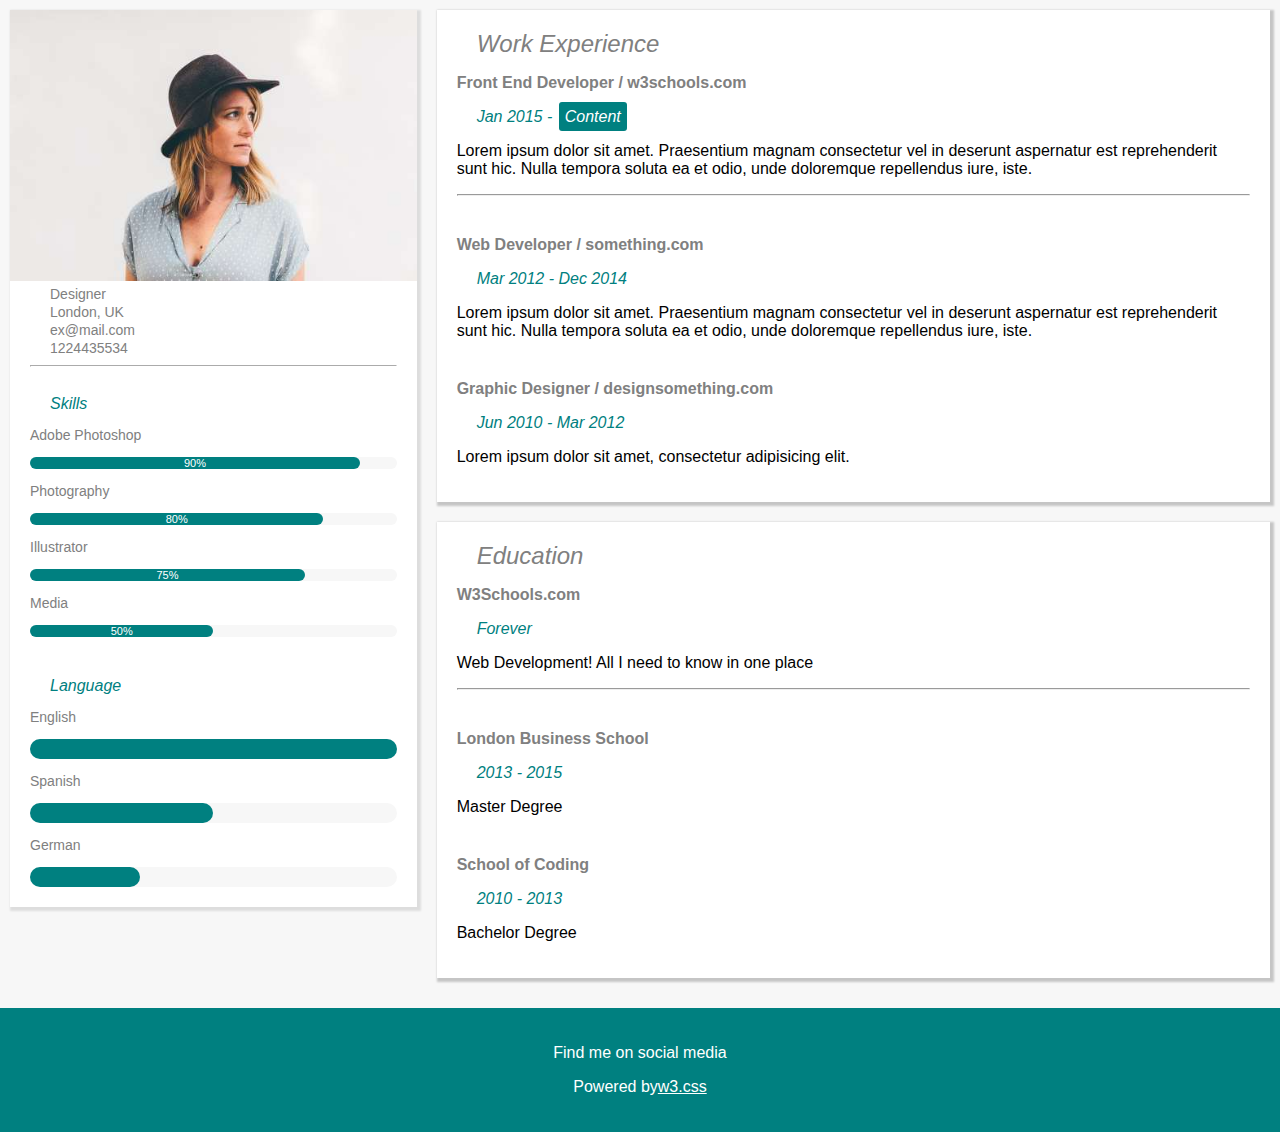
<file: CV/Index.html>
<!DOCTYPE html>
<html lang="en">
<head>
    <meta charset="UTF-8">
    <meta name="viewport" content="width=device-width, initial-scale=1.0">
    <meta http-equiv="X-UA-Compatible" content="ie=edge">
    <title>Document</title>
    <link rel="stylesheet" href="Style.css">
    <link rel="stylesheet" href="https://use.fontawesome.com/releases/v5.7.1/css/all.css" integrity="sha384-fnmOCqbTlWIlj8LyTjo7mOUStjsKC4pOpQbqyi7RrhN7udi9RwhKkMHpvLbHG9Sr" crossorigin="anonymous">
    <link rel="icon" type="image/png" href="/CV/Image/linkedin.png"/>
</head>
<body>
<div class="content">
    <!--column 30% section-->
    <div class="col-30">
        <div class="col-30-content">

            <!--personal description section-->
            <img src="/CV/Image/avatar_hat.jpg">
            <div class="personal-description">
                <div class="personal-description-icon">
                    <i class="fas fa-briefcase"></i><span>Designer</span><br>
                    <i class="fas fa-home"></i><span>London, UK</span><br>
                    <i class="fas fa-envelope"></i><span>ex@mail.com</span><br>
                    <i class="fas fa-phone"></i><span>1224435534</span><br>
                </div><hr style="border-color:#fff">
                </div>
            
            <!--skills section-->
            <div class="skills">
                <i class="fas fa-star-of-life"><span>Skills</span></i>
                <p>Adobe Photoshop</p>
                <div class="adobe-ps">
                    <div class="adobe-ps-fill">90%</div>
                </div>
                <p>Photography</p>
                <div class="photography">
                    <div class="photography-fill">80%</div>
                </div>
                <p>Illustrator</p>
                <div class="illustrator">
                    <div class="illustrator-fill">75%</div>
                </div>
                <p>Media</p>
                <div class="media">
                    <div class="media-fill">50%</div>
                </div>
            </div>
            
            <!--language section-->
            <div class="language">
                <i class="fas fa-globe-africa"><span>Language</span></i>
                <p>English</p>
                <div class="english">
                    <div class="english-fill"></div>
                </div>
                <p>Spanish</p>
                <div class="spanish">
                    <div class="spanish-fill"></div>
                </div>
                <p>German</p>
                <div class="german">
                    <div class="german-fill"></div>
                </div>
            </div>
        </div>
    </div>

    <!--column 70% section-->
    <div class="col-70">

        <!--work experience section-->
        <div class="work-experience">
            <i class="fas fa-briefcase"><span>Work Experience</span></i><br>
            <div class="section-one">
                <p class="title">Front End Developer / w3schools.com</p>
                <i class="far fa-calendar-alt"><span>Jan 2015 - <span style="background-color:teal; border-radius:3px; color: white; padding: 6px; margin-left: 2px;">Content</span></i>
                <p>Lorem ipsum dolor sit amet. Praesentium magnam consectetur vel in
                    deserunt aspernatur est reprehenderit sunt hic. Nulla tempora soluta
                    ea et odio, unde doloremque repellendus iure, iste.
                </p><hr>
            </div>

            <div class="section-two">
                <p class="title">Web Developer / something.com</p>
                <i class="far fa-calendar-alt"><span>Mar 2012 - Dec 2014</span></i>
                <p>Lorem ipsum dolor sit amet. Praesentium magnam consectetur vel in
                    deserunt aspernatur est reprehenderit sunt hic. Nulla tempora soluta
                    ea et odio, unde doloremque repellendus iure, iste.
                </p>
            </div>
            
            <div class="section-three">
                <p class="title">Graphic Designer / designsomething.com</p>
                <i class="far fa-calendar-alt"><span>Jun 2010 - Mar 2012</span></i>
                <p>Lorem ipsum dolor sit amet, consectetur adipisicing elit.
                </p>
            </div>
        </div>

        <!--education section-->
        <div class="education">
                <i class="fas fa-certificate"><span>Education</span></i><br></i>
                <div class="section-one">
                    <p class="title">W3Schools.com</p>
                    <i class="far fa-calendar-alt"><span>Forever</span></i>
                    <p>Web Development! All I need to know in one place</p><hr>
                </div>

                <div class="section-two">
                    <p class="title">London Business School</p>
                    <i class="far fa-calendar-alt"><span>2013 - 2015</span></i>
                    <p>Master Degree</p>
                </div>
                
                <div class="section-three">
                    <p class="title">School of Coding</p>
                    <i class="far fa-calendar-alt"><span>2010 - 2013</span></i>
                    <p>Bachelor Degree</p>
                </div>
            </div>
    </div>

</div>

<!--footer section-->
<footer>
    <p>Find me on social media</p>
    <div class="icon-box">
        <i class="fab fa-facebook-square"></i>
        <i class="fab fa-instagram" ></i>
        <i class="fab fa-snapchat"></i>
        <i class="fab fa-youtube"></i>
        <i class="fab fa-twitter"></i>
        <i class="fab fa-linkedin-in"></i>
    </div>
    <p>Powered by<a href="https://www.w3schools.com/w3css/tryw3css_templates_cv.htm" style="color:white">w3.css</a></p>
</footer>

    
</body>
</html>
</file>
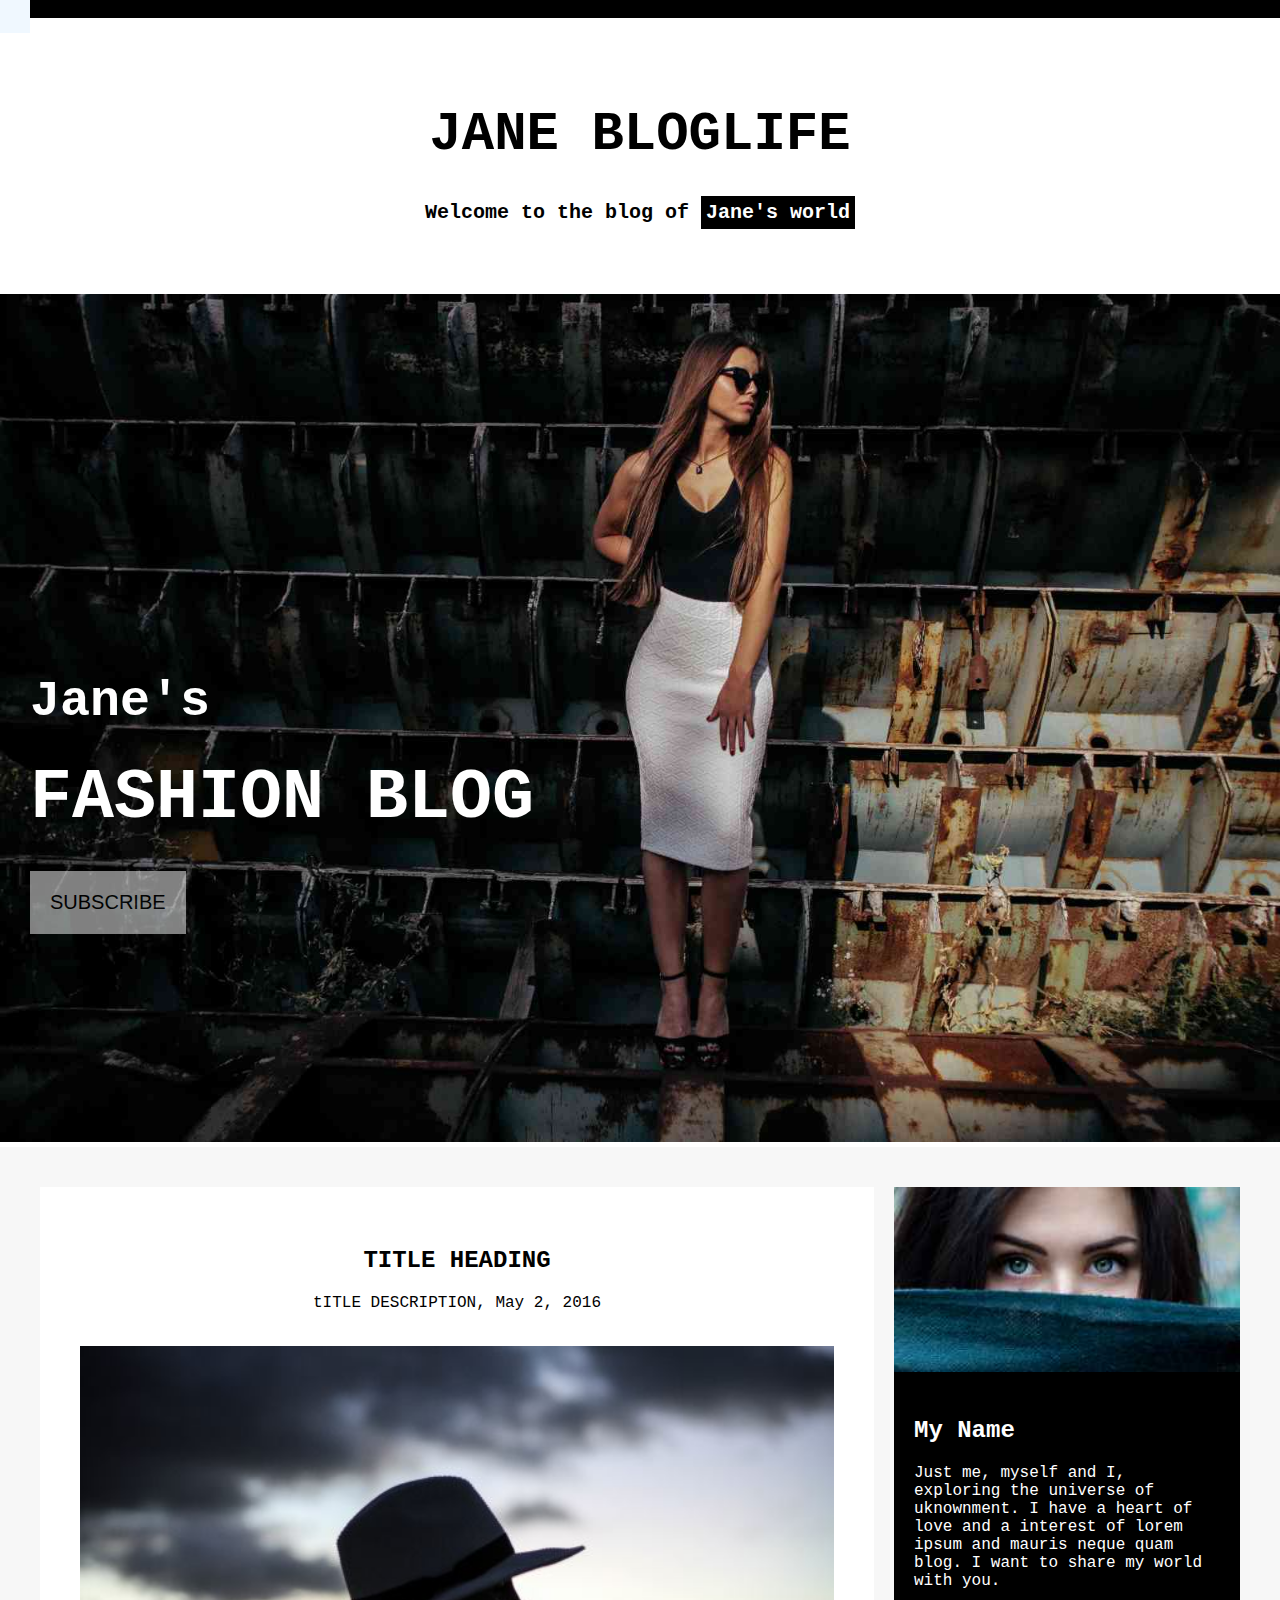
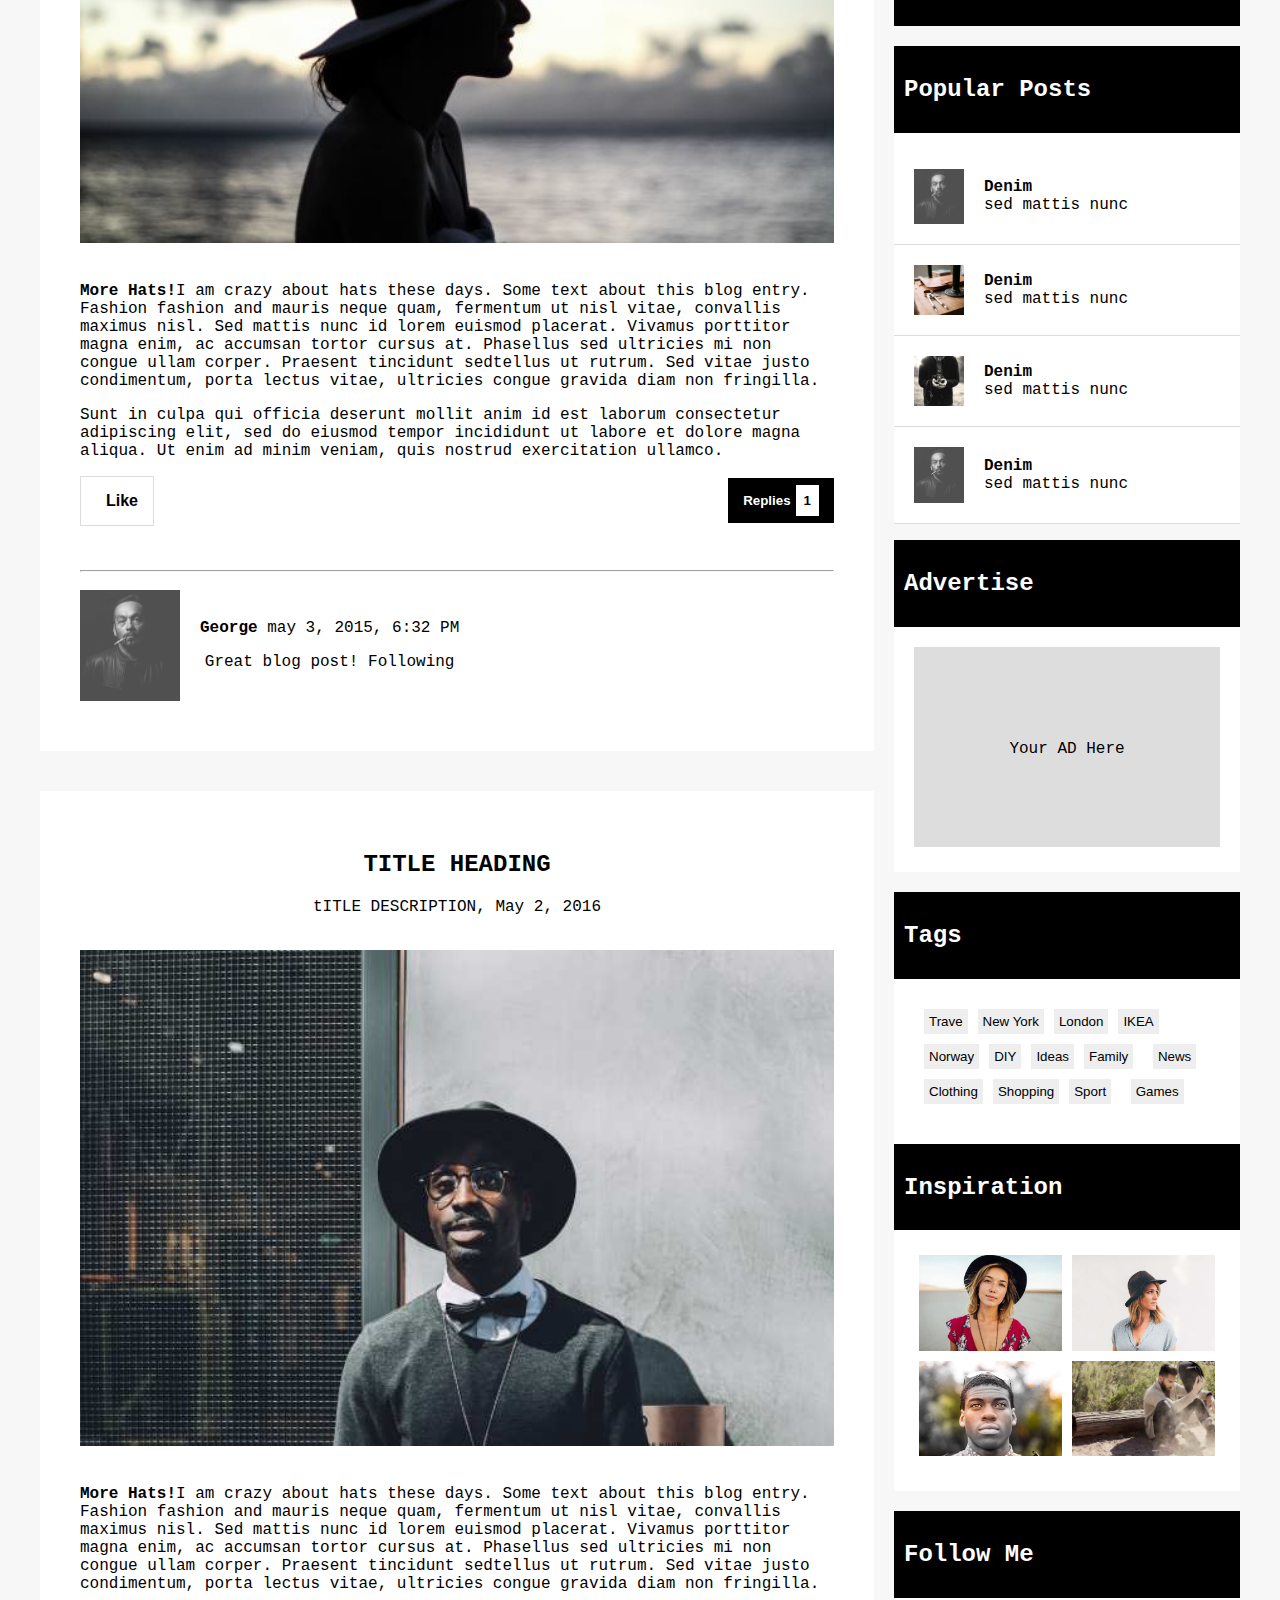
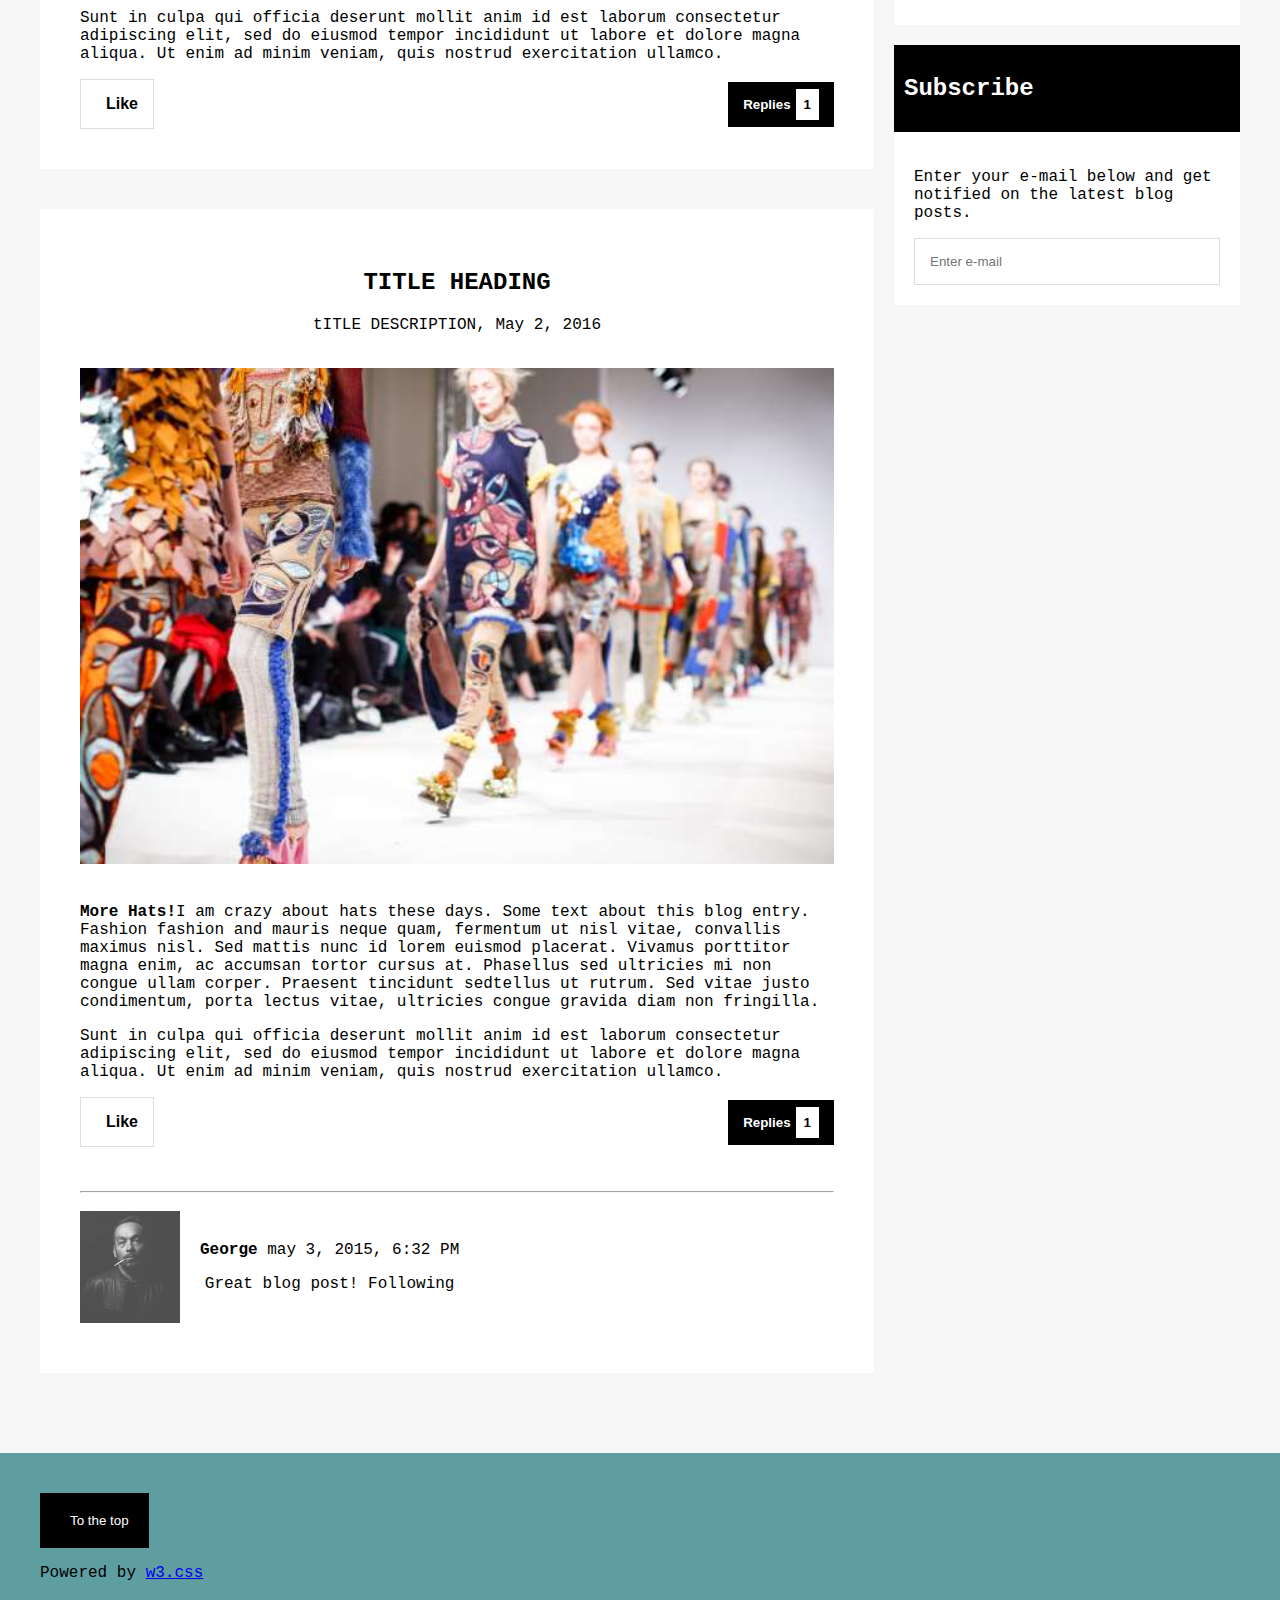
<file: Fashion Blog/Index.html>
<!DOCTYPE html>
<html lang="en">
<head>
    <meta charset="UTF-8">
    <meta name="viewport" content="width=device-width, initial-scale=1.0">
    <meta http-equiv="X-UA-Compatible" content="ie=edge">
    <title>Document</title>
    <link rel="stylesheet" href="Style.css">
    <link rel="stylesheet" href="https://use.fontawesome.com/releases/v5.7.1/css/all.css" integrity="sha384-fnmOCqbTlWIlj8LyTjo7mOUStjsKC4pOpQbqyi7RrhN7udi9RwhKkMHpvLbHG9Sr" crossorigin="anonymous">
</head>
<body>

<!--top menu section-->
<div class="top menu" id="menu">
    <i class="fab fa-facebook-square"></i>
    <i class="fab fa-instagram" ></i>
    <i class="fab fa-snapchat"></i>
    <i class="fab fa-youtube"></i>
    <i class="fab fa-twitter"></i>
    <i class="fab fa-linkedin-in"></i>
    <i class="fas fa-search"></i>        
</div>

<!--content section-->
<div class="content">
    
    <!--header section-->
    <div class="header">
        <h1>JANE BLOGLIFE</h1>
        <p>Welcome to the blog of <span class="highlight">Jane's world</span></p>
    </div>

    <!--hero image section-->
    <div class="hero-image">
        <img src="/Fashion Blog/Image/jane.jpg">
        <div class="hero-titr">
            <h2>Jane's</h2>
            <h1>FASHION BLOG</h1>
            <button>SUBSCRIBE</button>
        </div>
    </div>

    <!--column section-->
    <div class="content-row">
        <div class="col-1">
            <div class="card">
                <h2>TITLE HEADING</h2>
                <P>tITLE DESCRIPTION, May 2, 2016</P><br>
                <img src="/Fashion Blog/Image/girl_hat.jpg"><br><br>
                <p class="sub-description"><b>More Hats!</b>I am crazy about hats these days. Some text about this blog entry. Fashion fashion and mauris neque quam, fermentum ut nisl vitae, convallis maximus nisl. Sed mattis nunc id lorem euismod placerat. Vivamus porttitor magna enim, ac accumsan tortor cursus at. Phasellus sed ultricies mi non congue ullam corper. Praesent tincidunt sedtellus ut rutrum. Sed vitae justo condimentum, porta lectus vitae, ultricies congue gravida diam non fringilla.</p>
                <p class="sub-description">Sunt in culpa qui officia deserunt mollit anim id est laborum consectetur adipiscing elit, sed do eiusmod tempor incididunt ut labore et dolore magna aliqua. Ut enim ad minim veniam, quis nostrud exercitation ullamco.</p>
                <div class="subtitle">
                    <button class="like-button"><i class="fas fa-thumbs-up"></i>Like</button>
                    <button class="comment-button">Replies<span class="span2">1</span></button>
                </div><br><br><hr>
                    <div class="comment">
                        <img class="comment-image" src="/Fashion Blog/Image/avatar_smoke.jpg">
                        <span>
                            <p><b>George</b> may 3, 2015, 6:32 PM</p>
                            <p>Great blog post! Following</p>
                        </span>
                    </div>
            </div>

            <div class="card">
                <h2>TITLE HEADING</h2>
                <P>tITLE DESCRIPTION, May 2, 2016</P><br>
                <img src="/Fashion Blog/Image/man_hat.jpg"><br><br>
                <p class="sub-description"><b>More Hats!</b>I am crazy about hats these days. Some text about this blog entry. Fashion fashion and mauris neque quam, fermentum ut nisl vitae, convallis maximus nisl. Sed mattis nunc id lorem euismod placerat. Vivamus porttitor magna enim, ac accumsan tortor cursus at. Phasellus sed ultricies mi non congue ullam corper. Praesent tincidunt sedtellus ut rutrum. Sed vitae justo condimentum, porta lectus vitae, ultricies congue gravida diam non fringilla.</p>
                <p class="sub-description">Sunt in culpa qui officia deserunt mollit anim id est laborum consectetur adipiscing elit, sed do eiusmod tempor incididunt ut labore et dolore magna aliqua. Ut enim ad minim veniam, quis nostrud exercitation ullamco.</p>
                <div class="subtitle">
                    <button class="like-button"><i class="fas fa-thumbs-up"></i>Like</button>
                    <button class="comment-button">Replies<span class="span2">1</span></button>
                </div>
            </div>

            <div class="card">
                <h2>TITLE HEADING</h2>
                <P>tITLE DESCRIPTION, May 2, 2016</P><br>
                <img src="/Fashion Blog/Image/runway.jpg"><br><br>
                <p class="sub-description"><b>More Hats!</b>I am crazy about hats these days. Some text about this blog entry. Fashion fashion and mauris neque quam, fermentum ut nisl vitae, convallis maximus nisl. Sed mattis nunc id lorem euismod placerat. Vivamus porttitor magna enim, ac accumsan tortor cursus at. Phasellus sed ultricies mi non congue ullam corper. Praesent tincidunt sedtellus ut rutrum. Sed vitae justo condimentum, porta lectus vitae, ultricies congue gravida diam non fringilla.</p>
                <p class="sub-description">Sunt in culpa qui officia deserunt mollit anim id est laborum consectetur adipiscing elit, sed do eiusmod tempor incididunt ut labore et dolore magna aliqua. Ut enim ad minim veniam, quis nostrud exercitation ullamco.</p>
                <div class="subtitle">
                    <button class="like-button"><i class="fas fa-thumbs-up"></i>Like</button>
                    <button class="comment-button">Replies<span class="span2">1</span></button>
                </div><br><br><hr>
                    <div class="comment">
                        <img class="comment-image" src="/Fashion Blog/Image/avatar_smoke (1).jpg">
                        <span>
                            <p><b>George</b> may 3, 2015, 6:32 PM</p>
                            <p>Great blog post! Following</p>
                        </span>
                    </div>
            </div>
        </div>

        <!--column 2 section-->
        <div class="col-2">
            <div class="my-name">
                <img src="/Fashion Blog/Image/avatar_girl2.jpg">
                <div class="sub">
                    <h2>My Name</h2>
                    <p>Just me, myself and I, exploring the universe of uknownment. I have a heart of love and a interest of lorem ipsum and mauris neque quam blog. I want to share my world with you.</p>
                </div>
            </div>
            <!--popular post section-->
            <div class="popular-posts">
                <div class="title"><h2>Popular Posts</h2></div>
                <ul>
                    <li><img src="/Fashion Blog/Image/avatar_smoke.jpg"><span><b>Denim</b><br>sed mattis nunc</span></li>
                    <li><img src="/Fashion Blog/Image/workshop.jpg"><span><b>Denim</b><br>sed mattis nunc</span></li>
                    <li><img src="/Fashion Blog/Image/bandmember.jpg"><span><b>Denim</b><br>sed mattis nunc</span></li>
                    <li><img src="/Fashion Blog/Image/avatar_smoke.jpg"><span><b>Denim</b><br>sed mattis nunc</span></li>
                </ul>
            </div>

            <!--advertise section-->
            <div class="advertise">
                <div class="title">
                    <h2>Advertise</h2>
                </div>
                <div class="ad-image">
                    <p>Your AD Here</p>
                </div>
            </div>

            <!--tags section-->
            <div class="tags">
                <div class="title"><h2>Tags</h2></div>
                <div class="tags-btn">
                    <button>Trave</button><button>New York</button><button>London</button><button>IKEA</button>
                    <button>Norway</button><button>DIY</button><button>Ideas</button><button>Family</button>
                    <button>News</button><button>Clothing</button><button>Shopping</button><button>Sport</button>
                    <button>Games</button>
                </div>
            </div>

            <!--inspiration section-->
            <div class="inspiration">
                <div class="title"><h2>Inspiration</h2></div>
                <div class="images">
                    <div class="images-col">
                        <img src="/Fashion Blog/Image/team1.jpg">
                        <img src="/Fashion Blog/Image/team4.jpg">
                    </div>
                    <div class="images-col">
                        <img src="/Fashion Blog/Image/avatar_hat.jpg">
                        <img src="/Fashion Blog/Image/jeans.jpg">
                    </div>
                </div>
            </div>

            <!--follow me section-->
            <div class="follow-me">
                <div class="title"><h2>Follow Me</h2></div>
                <div class="icon-box">
                    <i class="fab fa-facebook-square"></i>
                    <i class="fab fa-instagram" ></i>
                    <i class="fab fa-snapchat"></i>
                    <i class="fab fa-youtube"></i>
                    <i class="fab fa-twitter"></i>
                    <i class="fab fa-linkedin-in"></i>
                </div>
            </div>

            <!--subscribe section-->
            <div  class="subscribe">
                <div class="title"><h2>Subscribe</h2></div>
                <div class="subscribe-content">
                    <p>Enter your e-mail below and get notified on the latest blog posts.</p>
                    <input type="email" placeholder="Enter e-mail">
                </div>
            </div>
        </div>
    </div> 
</div>

<!--footer section-->
<footer>
    <a href="#menu"><button><i class="fas fa-sort-up"></i> To the top</button></a>
    <p>Powered by <a href="#https://www.w3schools.com/w3css/tryw3css_templates_fashion_blog.htm#">w3.css</a></p>
</footer>


</body>
</html>
</file>
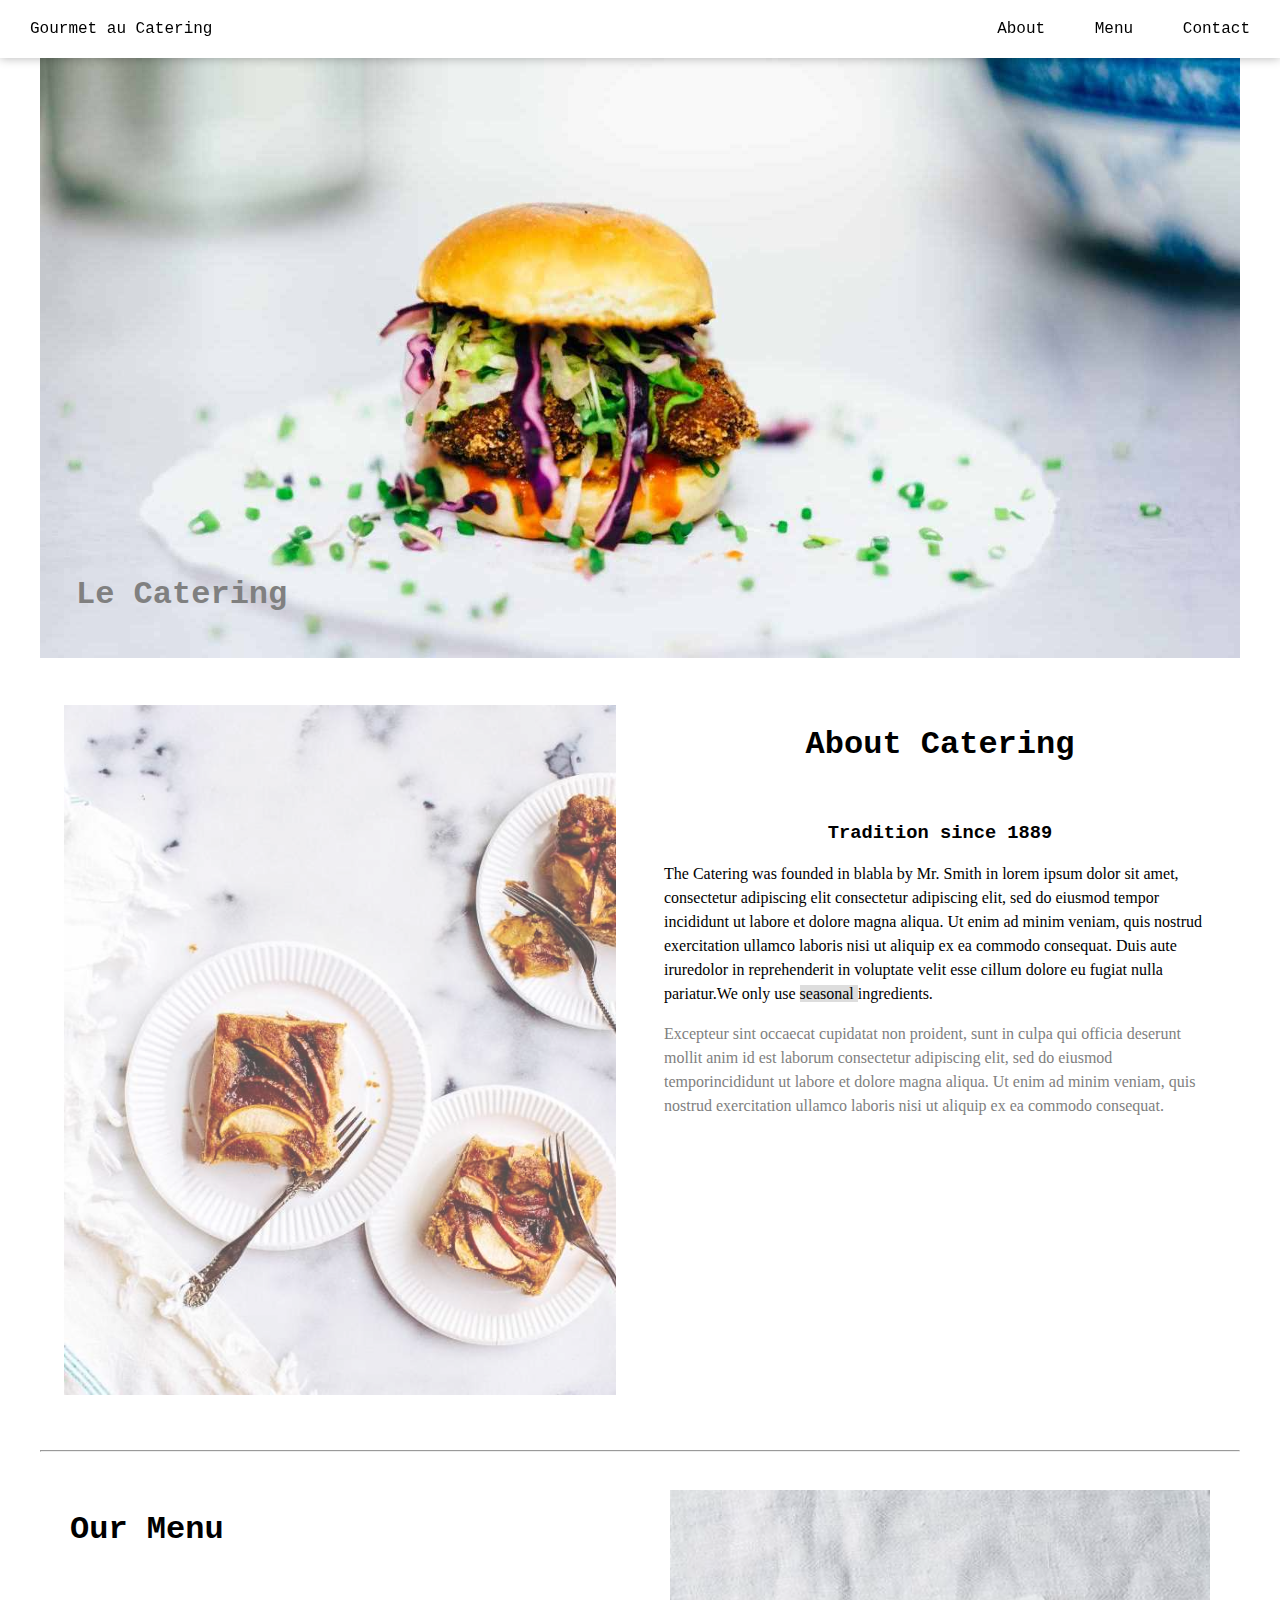
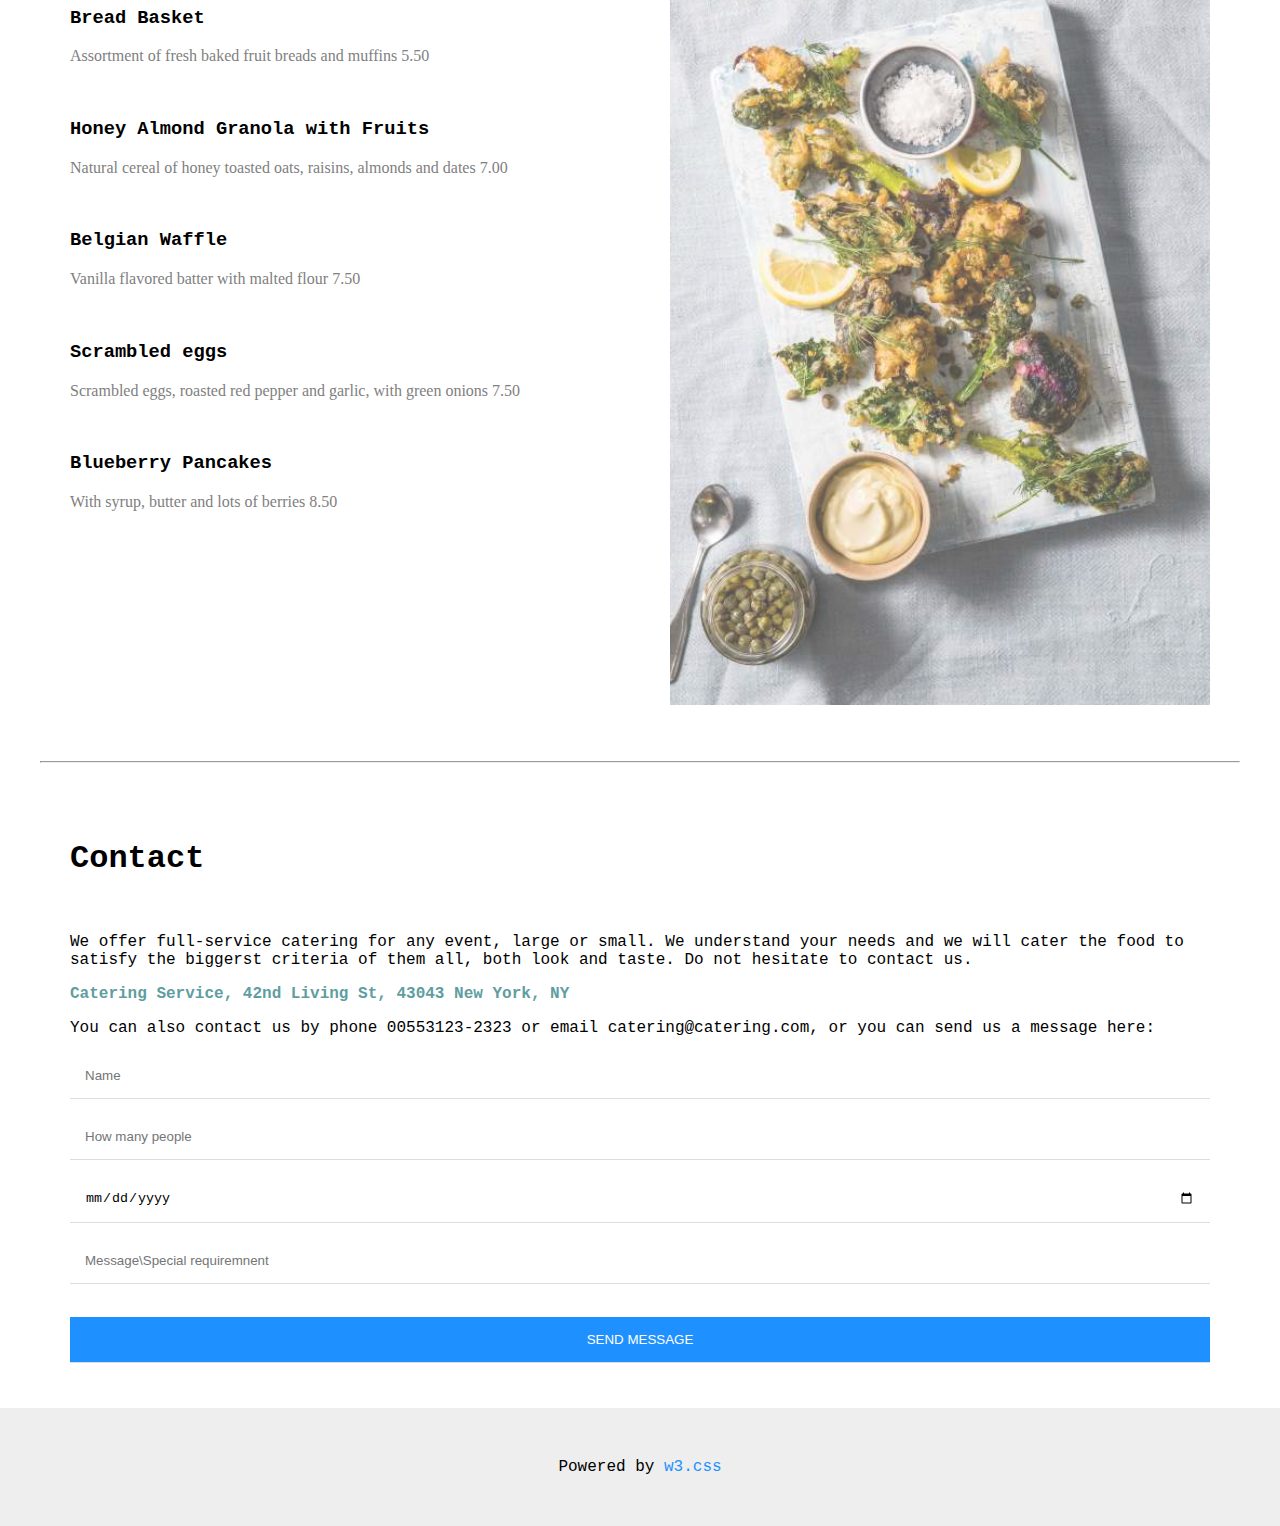
<file: Gourmet Catering/Index.html>
<!DOCTYPE html>
<html lang="en">
<head>
    <meta charset="UTF-8">
    <meta name="viewport" content="width=device-width, initial-scale=1.0">
    <meta http-equiv="X-UA-Compatible" content="ie=edge">
    <title>Document</title>
    <link rel="stylesheet" href="Style.css">
</head>
<body>

<!--header section-->
<div class="header" id="header">
    <a href="#header">Gourmet au Catering</a>
    <div class="right-header">
        <a href="#about">About</a>
        <a href="#menu">Menu</a>
        <a href="#contact">Contact</a>
    </div>
</div>

<!--hero section-->
<div class="hero">
    <div class="hero-image">
        <img src="/Gourmet Catering/Image/hamburger.jpg">
        <div class="hero-title">
            <p>Le Catering</p>
        </div>
    </div>
</div><br>

<div class="content">

    <!--about section-->
    <div class="about" id="about">
        <div class="about-image">
            <img src="/Gourmet Catering/Image/tablesetting2.jpg">
        </div>
        <div class="about-text">
            <h1>About Catering</h1><br>
            <h3>Tradition since 1889</h3>
            <p>The Catering was founded in blabla by Mr. Smith in lorem ipsum dolor
                sit amet, consectetur adipiscing elit consectetur adipiscing elit,
                sed do eiusmod tempor incididunt ut labore et dolore magna aliqua.
                Ut enim ad minim veniam, quis nostrud exercitation ullamco laboris
                nisi ut aliquip ex ea commodo consequat. Duis aute iruredolor in
                reprehenderit in voluptate velit esse cillum dolore eu fugiat nulla
                pariatur.We only use <span style="background-color:#ddd">seasonal </span>ingredients.
            </p>
            <p class="gray-paragraph" style="color:gray">Excepteur sint occaecat cupidatat non proident, sunt in culpa qui
                officia deserunt mollit anim id est laborum consectetur adipiscing
                elit, sed do eiusmod temporincididunt ut labore et dolore magna
                aliqua. Ut enim ad minim veniam, quis nostrud exercitation ullamco
                laboris nisi ut aliquip ex ea commodo consequat.
            </p>
        </div>
    </div><br>
    <hr>
    <!--menu section-->
    <div class="menu" id="menu">
        <div class="menu-text">
            <h1>Our Menu</h1><br>
            <h3>Bread Basket</h3>
            <p style="color:gray">Assortment of fresh baked fruit breads and muffins 5.50</p><br>
            <h3>Honey Almond Granola with Fruits</h3>
            <p style="color:gray">Natural cereal of honey toasted oats, raisins, almonds and dates 7.00</p><br>
            <h3>Belgian Waffle</h3>
            <p style="color:gray">Vanilla flavored batter with malted flour 7.50</p><br>
            <h3>Scrambled eggs</h3>
            <p style="color:gray">Scrambled eggs, roasted red pepper and garlic, with green onions 7.50</p><br>
            <h3>Blueberry Pancakes</h3>
            <p style="color:gray">With syrup, butter and lots of berries 8.50</p>
        </div>
        <div class="menu-image">
                <img src="/Gourmet Catering/Image/tablesetting.jpg">
        </div>
    </div><br><hr><br>

    <!--contact section-->
    <div class="contact" id="contact">
        <h1>Contact</h1><br>
        <p>We offer full-service catering for any event, large or small.
            We understand your needs and we will cater the food to satisfy
            the biggerst criteria of them all, both look and taste. Do not
            hesitate to contact us.
        </p>
        <p style="color:cadetblue"><b>Catering Service, 42nd Living St,
            43043 New York, NY
        </b></p>
        <p>You can also contact us by phone 00553123-2323 or email catering@catering.com,
            or you can send us a message here:
        </p>
        <form>
            <input type="text" placeholder="Name">
            <input type="number" placeholder="How many people">
            <input type="date" value="11/16/2017 .8:00 PM">
            <input type="text" name="Message" placeholder="Message\Special requiremnent"><br><br>
            <input type="submit" name="Send Message" value="SEND MESSAGE">
        </form>
    </div>
</div>

<!--footer section-->
<footer>
    Powered by<a href="https://www.w3schools.com/w3css"> w3.css</a>
</footer>

</body>
</html>
</file>
<file: CV/Style.css>
* {
    box-sizing: border-box;
}
body {
    margin: 0px;
    background-color: #f7f7f7;
    font-family: -apple-system, BlinkMacSystemFont, 'Segoe UI', Roboto, Oxygen, Ubuntu, Cantarell, 'Open Sans', 'Helvetica Neue', sans-serif;
}
.content {
    max-width:1300px;
    margin: 0px auto;
    display: flex;
    flex-flow: wrap;
}

/* column 30% section */
.col-30 {
    flex: 33.33333%;
    max-width: 33.33333%;
    float: left;
    padding: 10px;
}
.col-30-content {
    max-width: 100%;;
    background-color: white;
    box-shadow: 2px 2px 2px 2px rgba(0, 0, 0, .1);
}
.col-30-content img {
    width: 100%;
}

/* personal description section */
.personal-description {
    padding: 0px 20px; 
}
.personal-description , .skills, .language {
    color: gray;
}
.personal-description i {
    color: teal;
    margin-bottom: 15px;
}
.personal-description span {
    color: gray;
    margin-left: 20px;
    font-size: 0.875rem;
}


/* skills section */
.skills {
    padding: 20px;
}
.skills i {
    color: teal;
}
.skills p {
    font-size: 0.875rem;
}
.skills span {
    margin-left: 20px;
}

/* photoshop section */
.skills .adobe-ps {
    background-color: #f7f7f7;
    border-radius: 40px;
    width: 100%;
    color: white;
    font-size: 	0.6875rem;
    text-align: center;
}
.skills .adobe-ps .adobe-ps-fill {
    background-color: teal;
    border-radius: 40px;
    width: 90%;
}

/* photography section */
.skills .photography {
    background-color: #f7f7f7;
    border-radius: 40px;
    width: 100%;
    color: white;
    font-size: 	0.6875rem;
    text-align: center;
}
.skills .photography .photography-fill {
    background-color: teal;
    border-radius: 40px;
    width: 80%;
}

/* illustrator section */
.skills .illustrator {
    background-color: #f7f7f7;
    border-radius: 40px;
    width: 100%;
    color: white;
    font-size: 	0.6875rem;
    text-align: center;
}
.skills .illustrator .illustrator-fill {
    background-color: teal;
    border-radius: 40px;
    width: 75%;
}

/* media section */
.skills .media {
    background-color: #f7f7f7;
    border-radius: 40px;
    width: 100%;
    color: white;
    font-size: 	0.6875rem;
    text-align: center;
}
.skills .media .media-fill {
    background-color: teal;
    border-radius: 40px;
    width: 50%;
}

/* language section */
.language {
    padding: 20px;
}
.language i {
    color: teal;
}
.language p {
    font-size: 0.875rem;
}
.language span {
    margin-left: 20px;
}

.language .english {
    background-color: #f7f7f7;
    border-radius: 40px;
    width: 100%;
    color: white;
    font-size: 	0.6875rem;
    text-align: center;
}
.language .english .english-fill {
    background-color: teal;
    border-radius: 40px;
    max-width: 100%;
    padding: 10px;  
}
.language .spanish {
    background-color: #f7f7f7;
    border-radius: 40px;
    width: 100%;
    color: white;
    font-size: 	0.6875rem;
    text-align: center;
}
.language .spanish .spanish-fill {
    background-color: teal;
    border-radius: 40px;
    width: 50%;
    padding: 10px;  
}
.language .german {
    background-color: #f7f7f7;
    border-radius: 40px;
    width: 100%;
    color: white;
    font-size: 	0.6875rem;
    text-align: center;
}
.language .german .german-fill {
    background-color: teal;
    border-radius: 40px;
    width: 30%;
    padding: 10px;  
}

/* column 70 section */
.col-70 {
    flex: 66.66666%;
    max-width: 66.66666%;
    padding: 10px;
}

/* work experience section */
.work-experience {
    max-width: 100%;;
    background-color: white;
    padding: 20px;
    box-shadow: 2px 2px 2px 2px rgba(0, 0, 0, .2);
    margin-bottom: 20px;
}
.col-70 .work-experience i {
    color: teal;
}
.col-70 .work-experience i.fa-briefcase {
    font-size: 1.5rem;
    margin-bottom: 30px;
}
.col-70 .work-experience i.fa-briefcase span {
    font-size: 	1.5rem;
    color: gray;
}
.col-70 .work-experience span {
    margin-left: 20px;
}
.col-70 .work-experience .title {
    font-weight: bold;
    color: gray;
}
.col-70 .work-experience .section-one {
    margin-bottom: 40px;
}
.col-70 .work-experience .section-two {
    margin-bottom: 40px;
}

/* wducation section */
.education {
    max-width: 100%;;
    background-color: white;
    padding: 20px;
    box-shadow: 2px 2px 2px 2px rgba(0, 0, 0, .2);
    margin-bottom: 20px;
}
.col-70 .education i {
    color: teal;
}
.col-70 .education i.fa-certificate {
    font-size: 1.5rem;
    margin-bottom: 30px;
}
.col-70 .education i.fa-certificate span {
    font-size: 	1.5rem;
    color: gray;
}
.col-70 .education span {
    margin-left: 20px;
}
.col-70 .education .title {
    font-weight: bold;
    color: gray;
}
.col-70 .education .section-one {
    margin-bottom: 40px;
}
.col-70 .education .section-two {
    margin-bottom: 40px;
}

/* footer section */
footer {
    color: white;
    text-align: center;
    padding: 20px;
    background-color: teal;
}

/* responsive section */
@media (max-width: 560px) {
    .col-30 , .col-70 {
        flex: 100%;
        max-width: 100%;
    }
}
</file>
<file: Fashion Blog/Style.css>
* {
    box-sizing: border-box;
}

body {
    margin: 0;
    font-family: 'Courier New', Courier, monospace;
    background-color: #f7f7f7;
}

/* top header section */
.top {
    background-color: black;
}
.menu i {
    padding: 15px 15px;
    color: white;
}
.fa-search {
    float: right;
}
i:hover {
    background-color: aliceblue;
    color: black;
    cursor: pointer;
}
@media (max-width: 700px) {
    .top {
        display: none;
    }
}

.content {
    max-width: 1800px;
    margin: 0 auto;
}

/* header section */
.header {
    text-align: center;
    padding: 50px;
    background-color: white;
}
.header h1 {
    font-size: 54px;
}
.header p {
    font-size: 20px;
    font-weight: bold;
}
.header span {
    background-color: black;
    color: white;
    padding: 5px;
}

/* hero image section */
.hero-image {
    max-width: 100%;
    background-color: white;
    position: relative;
}
.hero-image img {
    width: 100%;
}
.hero-image .hero-titr {
    color: white; 
    position: absolute;
    left: 30px;
    top: 40%;
    line-height: 50px;
}
.hero-titr h2{
    font-size:50px;
}
.hero-titr h1 {
    font-size: 70px;
    font-weight: bolder;
}
.hero-titr button{
    background-color: white;
    opacity: .5;
    color: black;
    padding: 20px;
    border: none;
    font-size: 20px;
    margin-top: 0px;
}
@media (max-width: 700px) {
    .hero-titr h1 {
        display: none;
    }
}

/* column section */
/* column 1 */
.content-row {
    display: flex;
    flex-flow: wrap;
    margin: 0px auto;
    padding: 30px;
}
.col-1 {
    flex: 70%;
    max-width: 70%;
    text-align: center;
    padding: 10px;
}
.card {
    background-color: white;
    padding: 40px;
    margin-bottom: 40px;
    display: block;
}
.card img {
    width: 100%;
}
.sub-description {
    text-align: left;
}
.subtitle {
    display: flex;
    align-items: center;
}
.card .like-button {
    float: left;
    background-color: white;
    border: 1px solid #ddd;
    text-align: center;
    font-size: 16px;
    font-weight: bold;
    padding: 15px;
}
.card button i {
    color: black;
    padding: 0px 5px;
}
.card .comment-button {
    background-color: black;
    color: white;
    font-weight: bold;
    padding: 15px;
    border: none;
    text-align: center;
    margin-left: auto;
}
.card .span2 {
    background-color: white;
    color: black;
    padding: 8px;
    margin-left: 5px;
}
.comment {
    display: flex;
    align-items: center;
    padding: 10px 0px;
}
.comment img {
    width: 100px;
}
.comment span {
    margin-left: 20px;
}
hr {
    border-color: #f7f7f7;
}

/* column 2 section */
/* my name section */
.col-2 {
    flex: 30%;
    max-width: 30%;
    padding: 10px;
}
.col-2 .my-name {
    background-color: black;
    color: white;
    margin-bottom: 20px;
}
.col-2 img {
    width: 100%;
}
.col-2 .my-name .sub {
    padding: 20px;
}

/* popular posts section */
.col-2 .popular-posts {
    background-color: white;
}
.col-2 .title {
    background-color: black;
    color: white;
    padding: 10px;
}
.col-2 .popular-posts ul {
    list-style-type: none;
    padding-left: 0;
}
.col-2 .popular-posts li {
    padding: 20px;
    display: flex;
    align-items: center;
    border-bottom: 1px solid #ddd;
}
.col-2 .popular-posts img {
    width: 50px;
}
.col-2 .popular-posts span {
    margin-left: 20px;
}

/* advertise section */
.col-2 .advertise {
    background-color: white;
    padding-bottom: 5px;
    margin-bottom: 20px;
}
.col-2 .advertise .ad-image {
    background-color: #ddd;
    max-width: 100%;
    height: 200px;
    text-align: center;
    margin: 20px;
    position: relative;
}
.col-2 .advertise .ad-image p {
    position: absolute;
    left: 50%;
    top: 43%;
    transform: translate(-50%, -50%);
}

/* tags section */
.col-2 .tags {
    background-color: white;
    padding-bottom: 20px;
}
.col-2 .tags .tags-btn {
    margin: 20px;
}
.col-2 .tags .tags-btn button {
    background-color: #eee;
    padding: 5px;
    margin: 10px 0px 0px 10px;
    border: none;
}

/* inspiration section */
.col-2 .inspiration {
    background-color: white;
    margin-bottom: 20px;
}
.col-2 .inspiration .images {
    display: flex;
    flex-flow: wrap;
    padding: 20px;
}
.col-2 .inspiration .images .images-col {
    flex: 50%;
    max-width: 50%;
    padding: 5px;
}
.col-2 .inspiration .images img {
    margin-bottom: 5px;
}

/* follow me section */
.col-2 .follow-me {
    background-color: white;
    margin-bottom: 20px;
}

.col-2 .follow-me i {
    color: black;
    font-size: 24px;
    padding: 15px 15px;
}

/* subscribe section */
.col-2 .subscribe {
    background-color: white;
}
.col-2 .subscribe .subscribe-content {
    padding: 20px;
}
.col-2 .subscribe .subscribe-content input {
    width: 100%;
    padding: 15px;
    border: 1px solid #ddd;
}

/* footer section */
footer {
    background-color: cadetblue;
    padding: 40px
}
footer a button {
    background-color: black;
    color: white;
    text-align: center;
    border: none;
    padding: 20px;
}
footer a button:hover {
    background-color: aliceblue;
    color: black;
    cursor: pointer;
}

footer a button i {
    padding: 0px 5px;
}

/* responsive page */
@media (max-width: 1000px) {
    .col-1, .col-2 {
        flex: 100%;
        max-width: 100%;
    }
}
</file>
<file: Gourmet Catering/Style.css>
* {
    box-sizing: border-box;
}

body {
    margin: 0;
    font-family: 'Courier New', Courier, monospace;
}

/* header section */
.header {
    background-color: white;
    padding: 10px;
    box-shadow: 0px 0px 10px 0px rgba(0, 0, 0, .3);
    display: flex;
    align-items: center;
    font-size: 1rem;
    z-index: 1;
    position: sticky;
    top: 0;
}
.header a {
    text-decoration: none;
    color: black;
    padding: 10px 20px;
}
.header a:hover {
    background-color: #ddd;
    border-radius: 4px;
}
.header .right-header {
    margin-left: auto;
    max-width: 100%;
}
@media (max-width:580px) {
    .header .right-header {
        display: none;
    }
}

/* hero image section */
.hero {
    max-width: 1200px;
    margin: 0px auto;
}
.hero .hero-image {
    max-width: 100%;
    position: relative;
 
}
.hero .hero-image img {
    max-width: 100%;
}
.hero .hero-image .hero-title {
    position: absolute;
    left: 3%;
    bottom:3%;
    font-size: 32px;
    font-weight: 580;
    color: gray;
}

/* about section */
.content {
    max-width: 1200px;
    margin: 0px auto;
}
.content .about {
    display: flex;
    flex-flow: wrap;
    max-width: 100%;
    margin: 0px auto;
}
.content .about div {
    padding: 24px;
}
.content .about .about-image {
    flex: 50%;
    max-width: 50%;
}
.content .about .about-image img {
    width: 100%;
}
.content .about .about-text {
    text-align: center;
    flex: 50%;
    max-width: 50%;
}
.content .about p {
    font-family: 'Times New Roman', Times, serif;
    font-size: 	1rem;
    line-height: 24px;
    text-align: left;
}
.content .about img {
    opacity: .7;
}
@media screen and (max-width:900px) {
      .content .about .about-text .gray-paragraph {
        display: none;
    }
}
@media (max-width:580px) {
    .content .about .about-image img {
        display: none;
    }
    .content .about .about-text {
        flex: 100%;
        max-width: 100%;;
    }
    .content .about .about-text .gray-paragraph {
        display: flex;
    }
}

/* menu section */
.content .menu {
    display: flex;
    flex-flow: wrap;
    max-width: 100%;
    margin: 0px auto;
}
.content .menu div {
    padding: 30px;
}
.content .menu .menu-image {
    flex: 50%;
    max-width: 50%;
}
.content .menu .menu-image img {
    width: 100%;
    height: 100%;;
}
.content .menu .menu-text {
    text-align:left;
    flex: 50%;
    max-width: 50%;
}
.content .menu h2 {
    text-align: center;
}
.content .menu p {
    font-family: 'Times New Roman', Times, serif;
    font-size: 	1rem;
    text-align: left;
}
.content .menu img {
    opacity: .7;
}
@media screen and (max-width:900px) {
    .content .menu .menu-text {
        flex: 100%;
        max-width: 100%;
    }
    .content .menu .menu-image {
        flex: 100%;
        max-width: 100%;
    }
}

/* contact section */
.content .contact {
    max-width: 100%;
    padding: 30px;
}
.content .contact input {
    width: 100%;
    padding: 15px;
    margin-bottom: 15px;
    border: none;
    border-bottom: 1px solid #ddd;
}
.content .contact input[type="submit"] {
    background-color: dodgerblue;   
    color: white;
}

/* footer section */
footer {
    background-color: #eee;
    text-align: center;
    padding: 50px;
}
footer a{
    color: dodgerblue;
    text-decoration: none;
}
</file>
